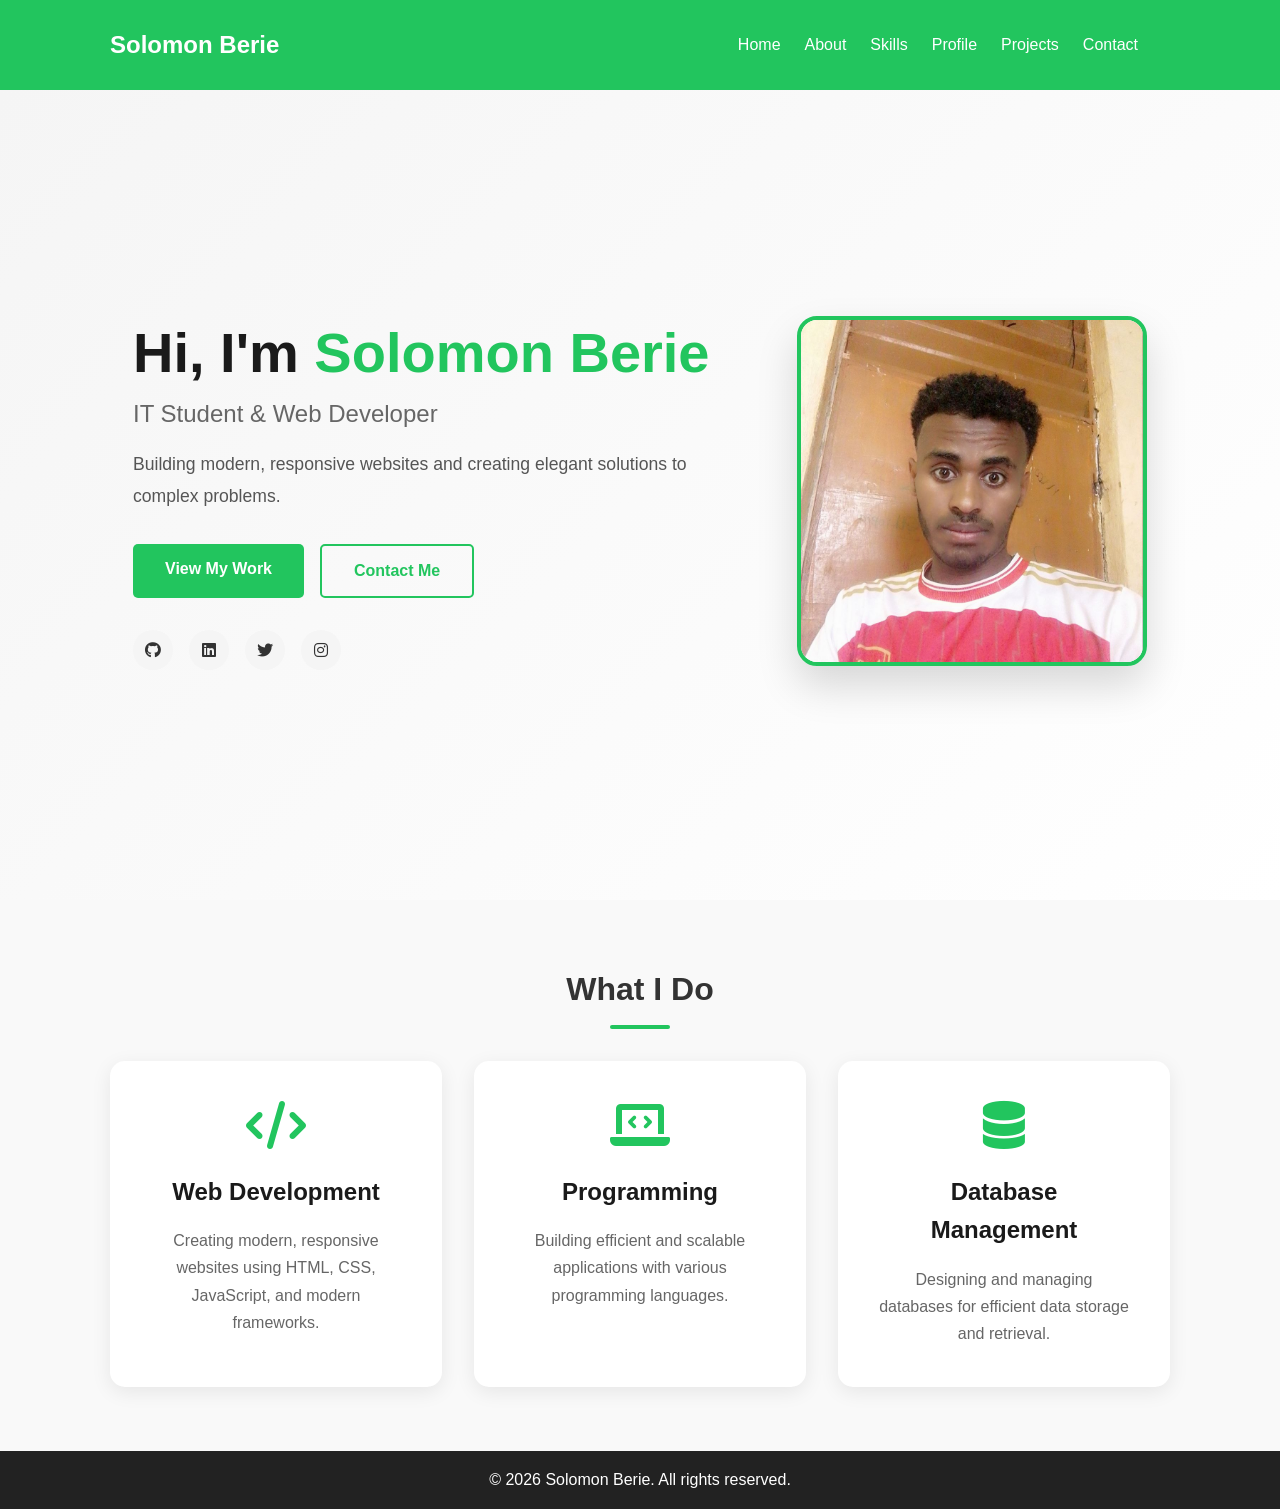
<file: index.html>
<!DOCTYPE html>
<html lang="en">
<head>
    <meta charset="UTF-8">
    <meta name="viewport" content="width=device-width, initial-scale=1.0">
    <title>Solomon Berie - Portfolio</title>
    <link rel="stylesheet" href="style.css">
    <link rel="stylesheet" href="https://cdnjs.cloudflare.com/ajax/libs/font-awesome/6.0.0/css/all.min.css">
</head>
<body>
    <header>
        <div class="container">
            <div class="logo">Solomon Berie</div>
            <nav>
                <ul>
                    <li><a href="index.html">Home</a></li>
                    <li><a href="about us.html">About</a></li>
                    <li><a href="skills.html">Skills</a></li>
                    <li><a href="profile.html">Profile</a></li>
                    <li><a href="project.html">Projects</a></li>
                    <li><a href="contact.html">Contact</a></li>
                </ul>
            </nav>
        </div>
    </header>

    <section class="hero">
        <div class="hero-content">
            <h1>Hi, I'm <span class="highlight">Solomon Berie</span></h1>
            <p class="hero-subtitle">IT Student & Web Developer</p>
            <p class="hero-text">Building modern, responsive websites and creating elegant solutions to complex problems.</p>
            <div class="hero-buttons">
                <a href="project.html" class="btn btn-primary">View My Work</a>
                <a href="contact.html" class="btn btn-secondary">Contact Me</a>
            </div>
            <div class="social-links">
                <a href="#"><i class="fab fa-github"></i></a>
                <a href="#"><i class="fab fa-linkedin"></i></a>
                <a href="#"><i class="fab fa-twitter"></i></a>
                <a href="#"><i class="fab fa-instagram"></i></a>
            </div>
        </div>
        <div class="hero-image">
            <img src="sol.jpg" alt="Solomon Berie">
        </div>
    </section>

    <section class="section services">
        <div class="container">
            <h2 class="section-title">What I Do</h2>
            <div class="services-grid">
                <div class="service-card">
                    <i class="fas fa-code"></i>
                    <h3>Web Development</h3>
                    <p>Creating modern, responsive websites using HTML, CSS, JavaScript, and modern frameworks.</p>
                </div>
                <div class="service-card">
                    <i class="fas fa-laptop-code"></i>
                    <h3>Programming</h3>
                    <p>Building efficient and scalable applications with various programming languages.</p>
                </div>
                <div class="service-card">
                    <i class="fas fa-database"></i>
                    <h3>Database Management</h3>
                    <p>Designing and managing databases for efficient data storage and retrieval.</p>
                </div>
            </div>
        </div>
    </section>

    <footer>
        <p>&copy; 2026 Solomon Berie. All rights reserved.</p>
    </footer>
</body>
</html>
</file>
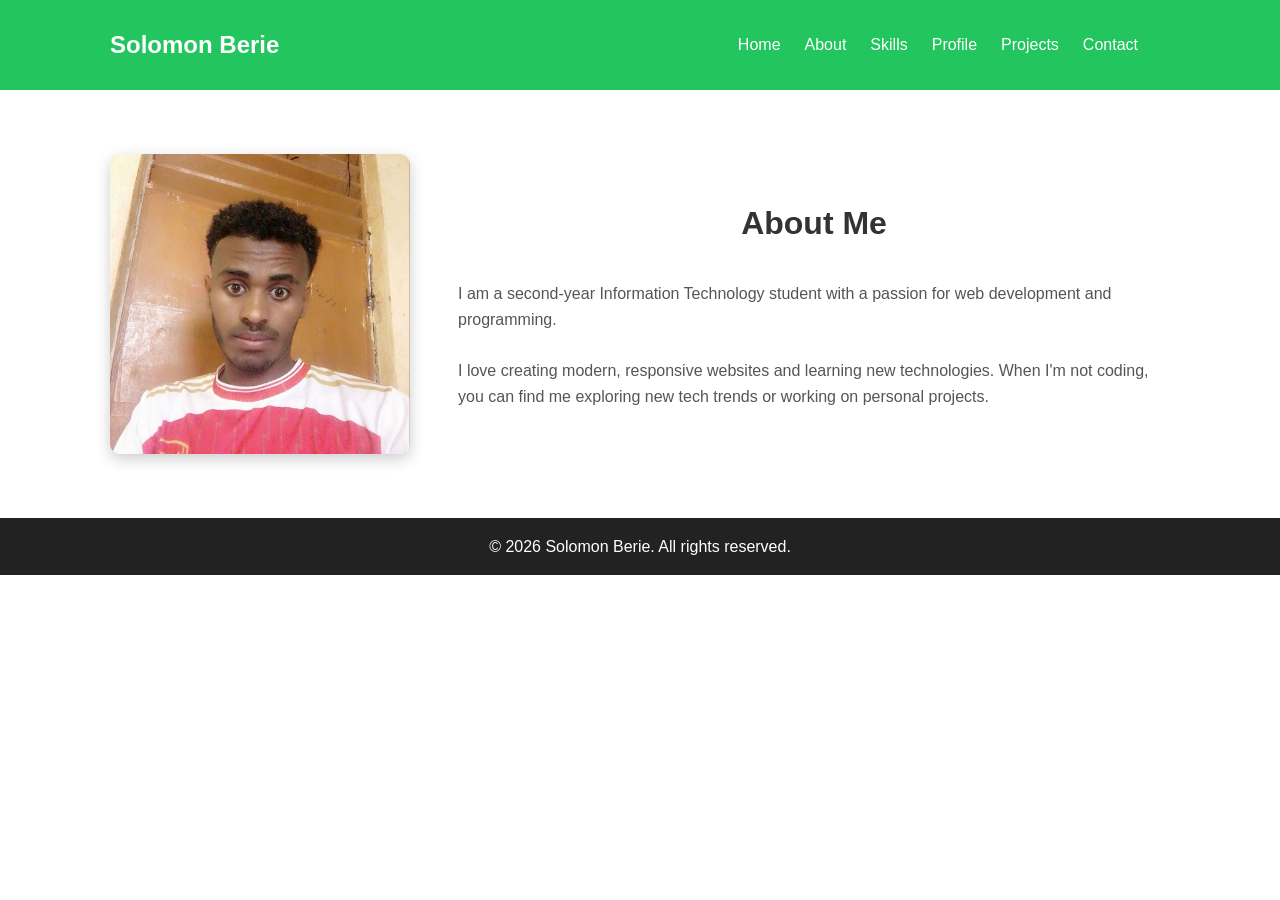
<file: about us.html>
<!DOCTYPE html>
<html lang="en">
<head>
    <meta charset="UTF-8">
    <meta name="viewport" content="width=device-width, initial-scale=1.0">
    <title>About - Solomon Berie</title>
    <link rel="stylesheet" href="style.css">
</head>
<body>
    <header>
        <div class="container">
            <div class="logo">Solomon Berie</div>
            <nav>
                <ul>
                    <li><a href="home.html">Home</a></li>
                    <li><a href="about us.html">About</a></li>
                    <li><a href="skills.html">Skills</a></li>
                    <li><a href="profile.html">Profile</a></li>
                    <li><a href="project.html">Projects</a></li>
                    <li><a href="contact.html">Contact</a></li>
                </ul>
            </nav>
        </div>
    </header>

    <section class="section about">
        <div class="container">
            <img src="sol.jpg" alt="Solomon Berie">
            <div class="about-text">
                <h2>About Me</h2>
                <p>I am a second-year Information Technology student with a passion for web development and programming.</p>
                <br>
                <p>I love creating modern, responsive websites and learning new technologies. When I'm not coding, you can find me exploring new tech trends or working on personal projects.</p>
            </div>
        </div>
    </section>

    <footer>
        <p>&copy; 2026 Solomon Berie. All rights reserved.</p>
    </footer>
</body>
</html>
</file>
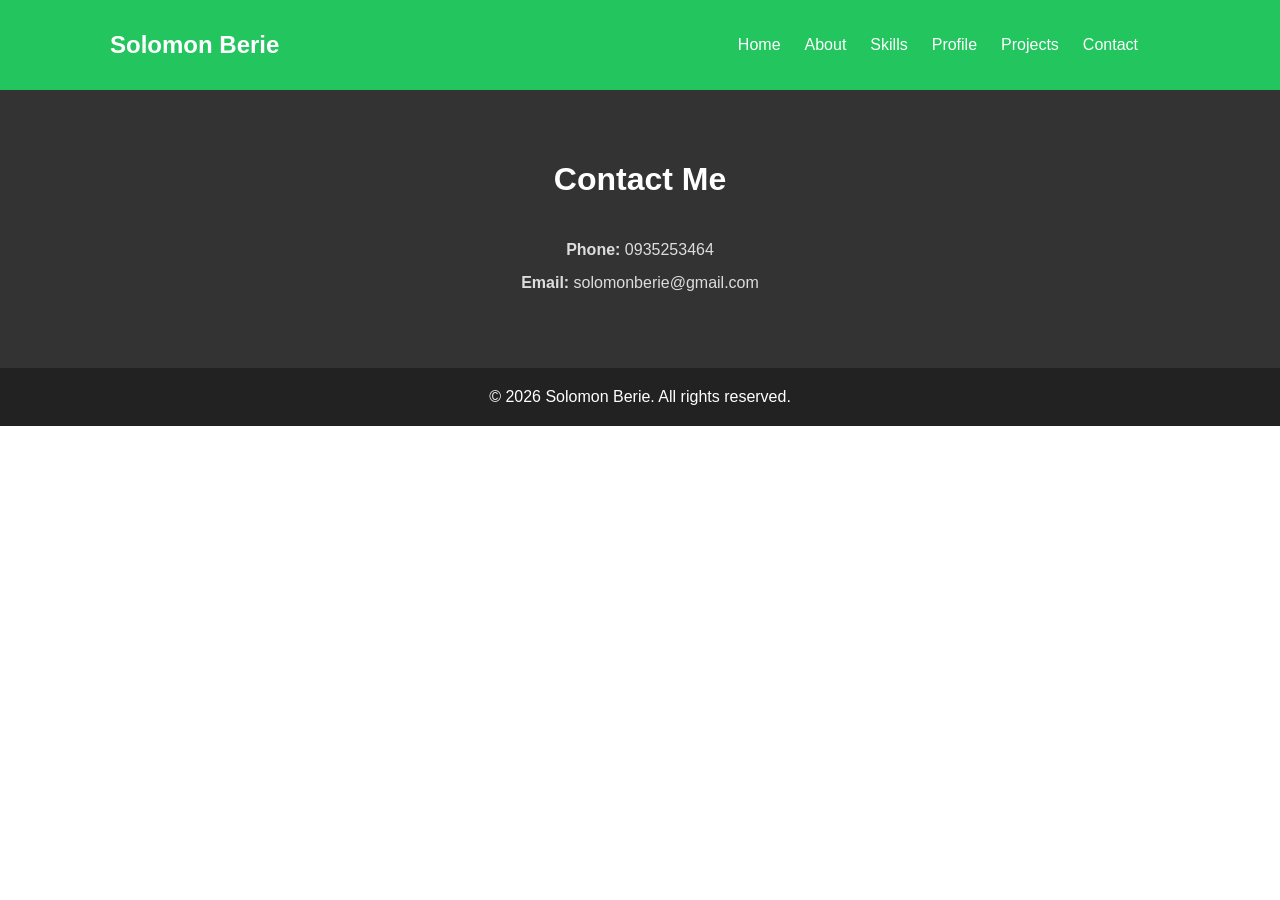
<file: contact.html>
<!DOCTYPE html>
<html lang="en">
<head>
    <meta charset="UTF-8">
    <meta name="viewport" content="width=device-width, initial-scale=1.0">
    <title>Contact - Solomon Berie</title>
    <link rel="stylesheet" href="style.css">
</head>
<body>
    <header>
        <div class="container">
            <div class="logo">Solomon Berie</div>
            <nav>
                <ul>
                    <li><a href="home.html">Home</a></li>
                    <li><a href="about us.html">About</a></li>
                    <li><a href="skills.html">Skills</a></li>
                    <li><a href="profile.html">Profile</a></li>
                    <li><a href="project.html">Projects</a></li>
                    <li><a href="contact.html">Contact</a></li>
                </ul>
            </nav>
        </div>
    </header>

    <section class="section contact">
        <div class="container">
            <h2>Contact Me</h2>
            <p><strong>Phone:</strong> 0935253464</p>
            <p><strong>Email:</strong> solomonberie@gmail.com</p>
        </div>
    </section>

    <footer>
        <p>&copy; 2026 Solomon Berie. All rights reserved.</p>
    </footer>
</body>
</html>
</file>
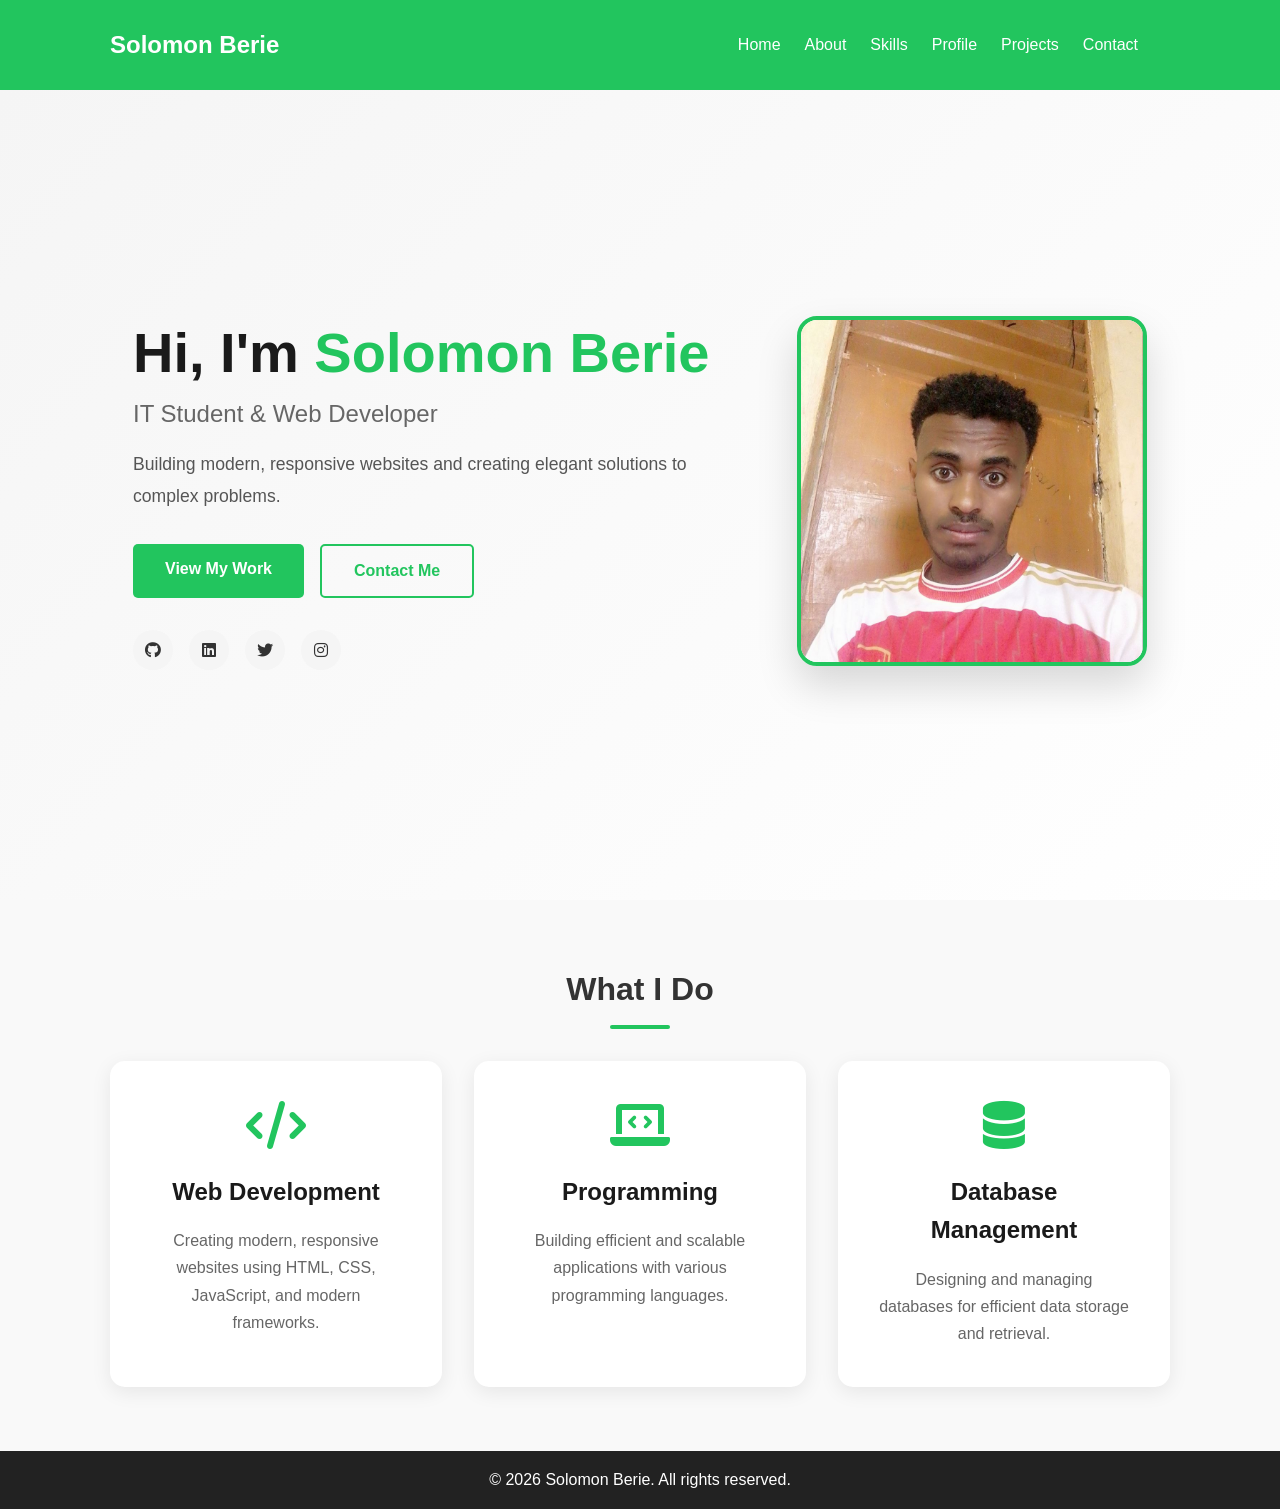
<file: home.html>
<!DOCTYPE html>
<html lang="en">
<head>
    <meta charset="UTF-8">
    <meta name="viewport" content="width=device-width, initial-scale=1.0">
    <title>Solomon Berie - Portfolio</title>
    <link rel="stylesheet" href="style.css">
    <link rel="stylesheet" href="https://cdnjs.cloudflare.com/ajax/libs/font-awesome/6.0.0/css/all.min.css">
</head>
<body>
    <header>
        <div class="container">
            <div class="logo">Solomon Berie</div>
            <nav>
                <ul>
                    <li><a href="home.html">Home</a></li>
                    <li><a href="about us.html">About</a></li>
                    <li><a href="skills.html">Skills</a></li>
                    <li><a href="profile.html">Profile</a></li>
                    <li><a href="project.html">Projects</a></li>
                    <li><a href="contact.html">Contact</a></li>
                </ul>
            </nav>
        </div>
    </header>

    <section class="hero">
        <div class="hero-content">
            <h1>Hi, I'm <span class="highlight">Solomon Berie</span></h1>
            <p class="hero-subtitle">IT Student & Web Developer</p>
            <p class="hero-text">Building modern, responsive websites and creating elegant solutions to complex problems.</p>
            <div class="hero-buttons">
                <a href="project.html" class="btn btn-primary">View My Work</a>
                <a href="contact.html" class="btn btn-secondary">Contact Me</a>
            </div>
            <div class="social-links">
                <a href="#"><i class="fab fa-github"></i></a>
                <a href="#"><i class="fab fa-linkedin"></i></a>
                <a href="#"><i class="fab fa-twitter"></i></a>
                <a href="#"><i class="fab fa-instagram"></i></a>
            </div>
        </div>
        <div class="hero-image">
            <img src="sol.jpg" alt="Solomon Berie">
        </div>
    </section>

    <section class="section services">
        <div class="container">
            <h2 class="section-title">What I Do</h2>
            <div class="services-grid">
                <div class="service-card">
                    <i class="fas fa-code"></i>
                    <h3>Web Development</h3>
                    <p>Creating modern, responsive websites using HTML, CSS, JavaScript, and modern frameworks.</p>
                </div>
                <div class="service-card">
                    <i class="fas fa-laptop-code"></i>
                    <h3>Programming</h3>
                    <p>Building efficient and scalable applications with various programming languages.</p>
                </div>
                <div class="service-card">
                    <i class="fas fa-database"></i>
                    <h3>Database Management</h3>
                    <p>Designing and managing databases for efficient data storage and retrieval.</p>
                </div>
            </div>
        </div>
    </section>

    <footer>
        <p>&copy; 2026 Solomon Berie. All rights reserved.</p>
    </footer>
</body>
</html>
</file>
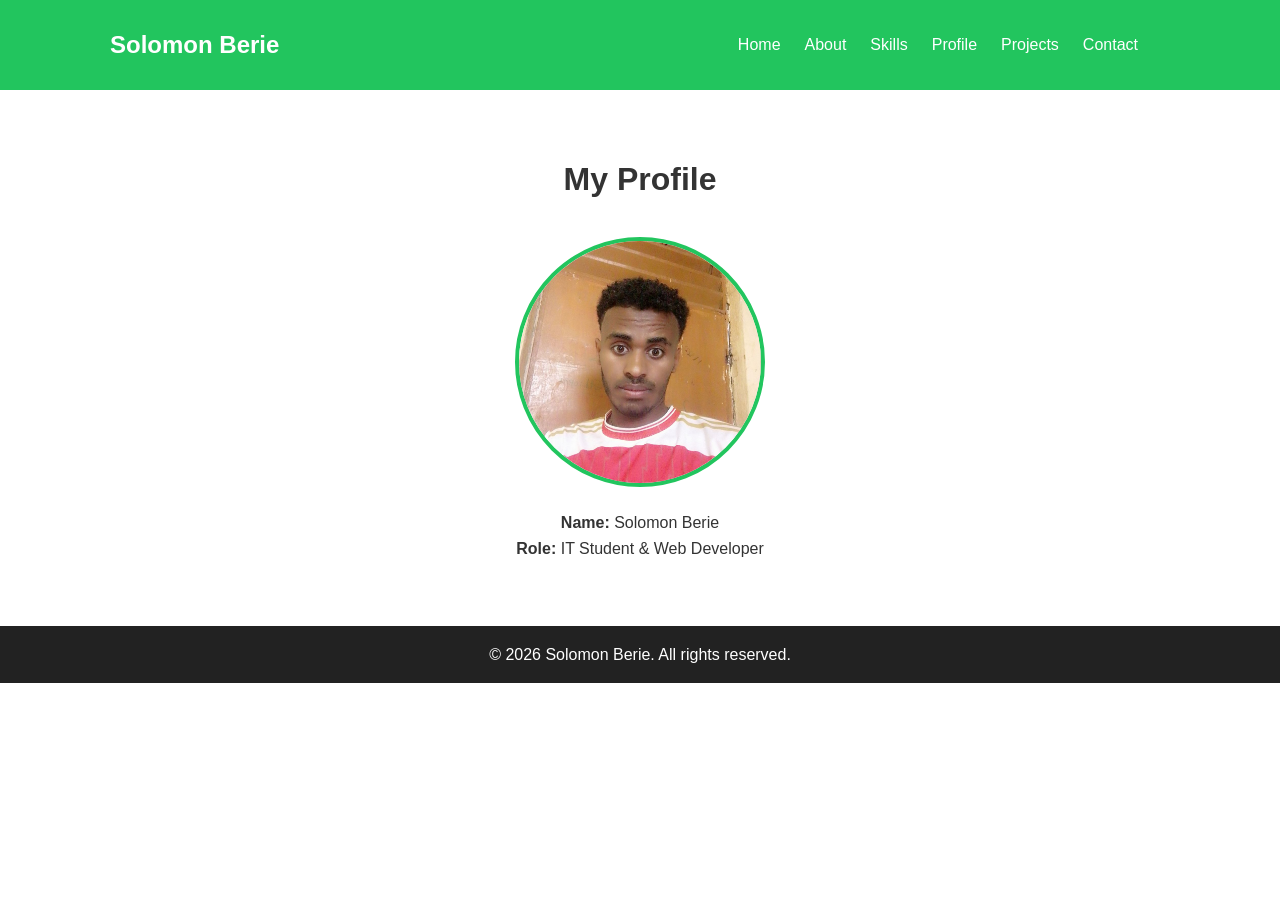
<file: profile.html>
<!DOCTYPE html>
<html lang="en">
<head>
    <meta charset="UTF-8">
    <meta name="viewport" content="width=device-width, initial-scale=1.0">
    <title>Profile - Solomon Berie</title>
    <link rel="stylesheet" href="style.css">
</head>
<body>
    <header>
        <div class="container">
            <div class="logo">Solomon Berie</div>
            <nav>
                <ul>
                    <li><a href="index.html">Home</a></li>
                    <li><a href="about us.html">About</a></li>
                    <li><a href="skills.html">Skills</a></li>
                    <li><a href="profile.html">Profile</a></li>
                    <li><a href="project.html">Projects</a></li>
                    <li><a href="contact.html">Contact</a></li>
                </ul>
            </nav>
        </div>
    </header>

    <section class="section profile">
        <div class="container">
            <h2>My Profile</h2>
            <img src="sol.jpg" alt="Solomon Berie">
            <p><strong>Name:</strong> Solomon Berie</p>
            <p><strong>Role:</strong> IT Student & Web Developer</p>
        </div>
    </section>

    <footer>
        <p>&copy; 2026 Solomon Berie. All rights reserved.</p>
    </footer>
</body>
</html>
</file>
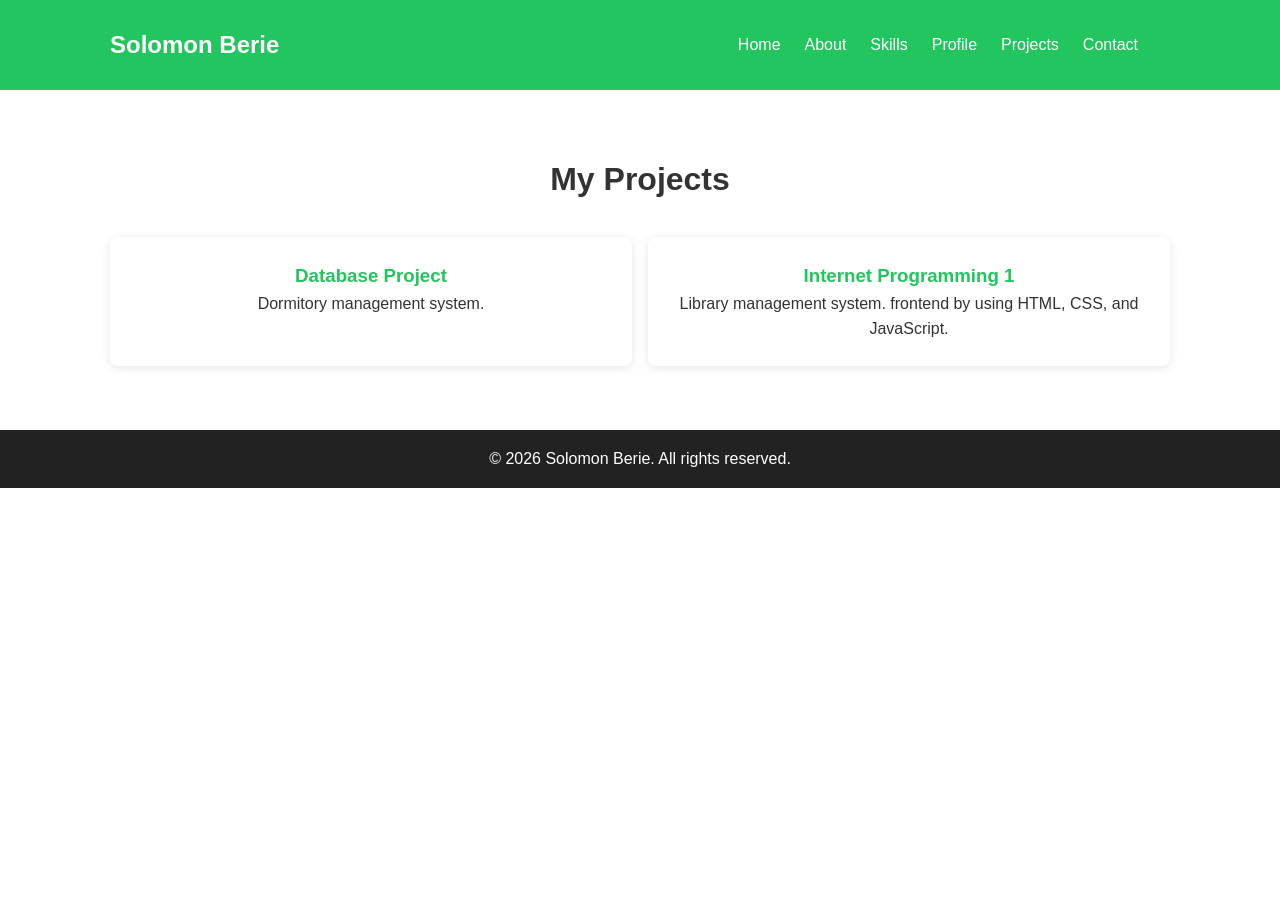
<file: project.html>
<!DOCTYPE html>
<html lang="en">
<head>
    <meta charset="UTF-8">
    <meta name="viewport" content="width=device-width, initial-scale=1.0">
    <title>Projects - Solomon Berie</title>
    <link rel="stylesheet" href="style.css">
</head>
<body>
    <header>
        <div class="container">
            <div class="logo">Solomon Berie</div>
            <nav>
                <ul>
                    <li><a href="home.html">Home</a></li>
                    <li><a href="about us.html">About</a></li>
                    <li><a href="skills.html">Skills</a></li>
                    <li><a href="profile.html">Profile</a></li>
                    <li><a href="project.html">Projects</a></li>
                    <li><a href="contact.html">Contact</a></li>
                </ul>
            </nav>
        </div>
    </header>

    <section class="section projects">
        <div class="container">
            <h2>My Projects</h2>
            <div class="skills-grid">
                <div class="skill-card">
                    <h3>Database Project</h3>
                    <p>Dormitory management system.</p>
                </div>
                <div class="skill-card">
                    <h3>Internet Programming 1</h3>
                    <p>Library management system. frontend by using HTML, CSS, and JavaScript.</p>
              
            </div>
        </div>
    </section>

    <footer>
        <p>&copy; 2026 Solomon Berie. All rights reserved.</p>
    </footer>
</body>
</html>
</file>
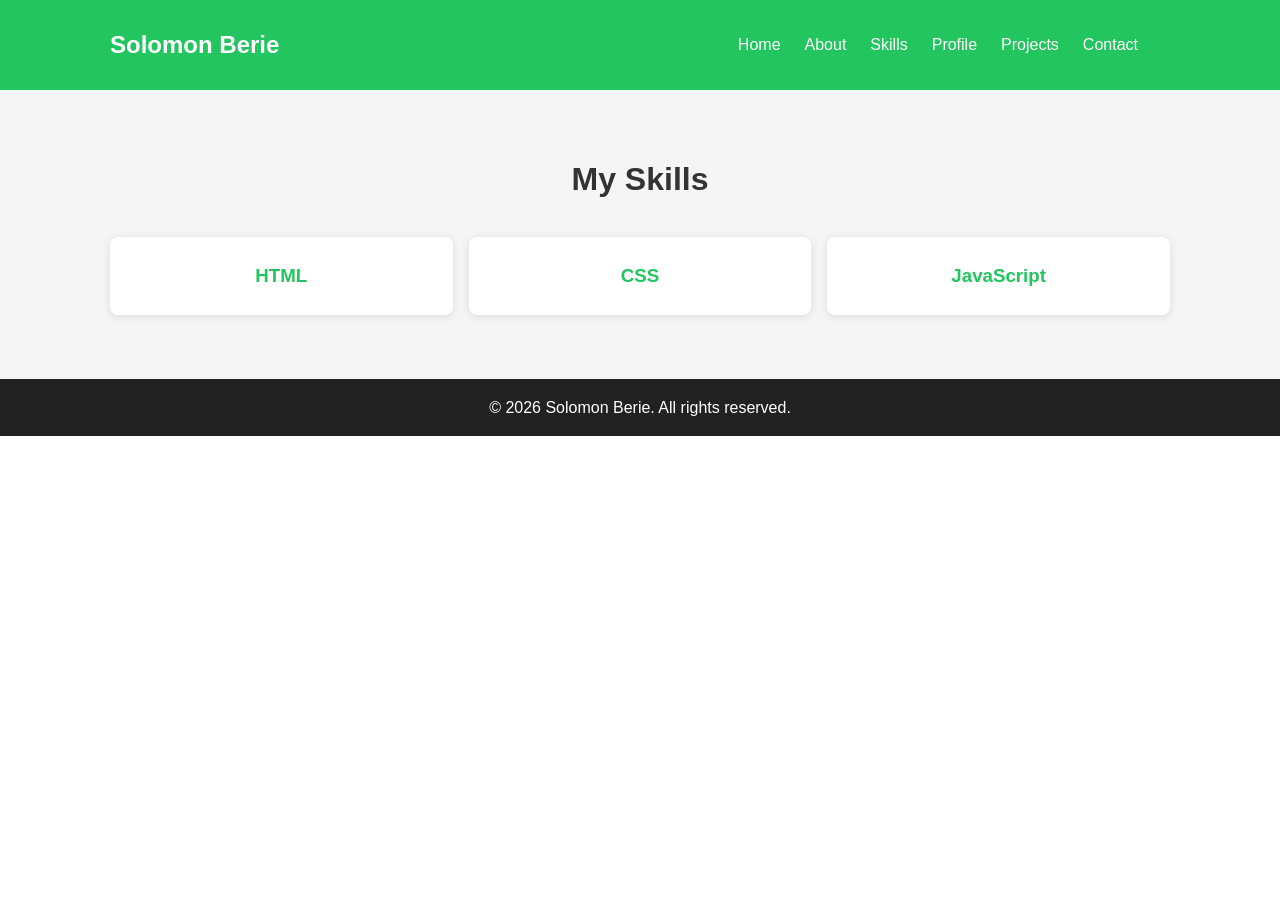
<file: skills.html>
<!DOCTYPE html>
<html lang="en">
<head>
    <meta charset="UTF-8">
    <meta name="viewport" content="width=device-width, initial-scale=1.0">
    <title>Skills - Solomon Berie</title>
    <link rel="stylesheet" href="style.css">
</head>
<body>
    <header>
        <div class="container">
            <div class="logo">Solomon Berie</div>
            <nav>
                <ul>
                    <li><a href="home.html">Home</a></li>
                    <li><a href="about us.html">About</a></li>
                    <li><a href="skills.html">Skills</a></li>
                    <li><a href="profile.html">Profile</a></li>
                    <li><a href="project.html">Projects</a></li>
                    <li><a href="contact.html">Contact</a></li>
                </ul>
            </nav>
        </div>
    </header>

    <section class="section skills">
        <div class="container">
            <h2>My Skills</h2>
            <div class="skills-grid">
                <div class="skill-card">
                    <h3>HTML</h3>
                </div>
                <div class="skill-card">
                    <h3>CSS</h3>
                </div>
                <div class="skill-card">
                    <h3>JavaScript</h3>
                </div>
                
            </div>
        </div>
    </section>

    <footer>
        <p>&copy; 2026 Solomon Berie. All rights reserved.</p>
    </footer>
</body>
</html>
</file>
<file: style.css>
* {
    margin: 0;
    padding: 0;
    box-sizing: border-box;
}

body {
    font-family: 'Segoe UI', Tahoma, Geneva, Verdana, sans-serif;
    line-height: 1.6;
    background: #ffffff;
    color: #333;
}

nav, header {
    background: #22c55e;
    padding: 1rem 2rem;
}

nav ul {
    list-style: none;
    display: flex;
    gap: 1.5rem;
    justify-content: center;
}

nav a {
    color: white;
    text-decoration: none;
    font-weight: 500;
    transition: opacity 0.3s;
}

nav a:hover {
    opacity: 0.8;
}

header .container {
    max-width: 1100px;
    margin: 0 auto;
    display: flex;
    justify-content: space-between;
    align-items: center;
}

.logo {
    color: white;
    font-size: 1.5rem;
    font-weight: bold;
}

.container {
    max-width: 1100px;
    margin: 0 auto;
    padding: 0 20px;
}

.hero {
    min-height: 90vh;
    display: flex;
    align-items: center;
    justify-content: center;
    gap: 4rem;
    padding: 2rem;
    background: linear-gradient(135deg, #f5f5f5 0%, #ffffff 100%);
}

.hero-content {
    max-width: 600px;
}

.hero h1 {
    font-size: 3.5rem;
    margin-bottom: 0.5rem;
    color: #1a1a1a;
    line-height: 1.2;
}

.highlight {
    color: #22c55e;
}

.hero-subtitle {
    font-size: 1.5rem;
    color: #666;
    margin-bottom: 1rem;
    font-weight: 500;
}

.hero-text {
    font-size: 1.1rem;
    color: #555;
    margin-bottom: 2rem;
    line-height: 1.8;
}

.hero-buttons {
    display: flex;
    gap: 1rem;
    margin-bottom: 2rem;
}

.btn {
    display: inline-block;
    padding: 0.75rem 2rem;
    text-decoration: none;
    border-radius: 5px;
    font-weight: 600;
    transition: all 0.3s;
}

.btn-primary {
    background: #22c55e;
    color: white;
}

.btn-primary:hover {
    background: #16a34a;
    transform: translateY(-2px);
    box-shadow: 0 5px 15px rgba(34, 197, 94, 0.3);
}

.btn-secondary {
    background: transparent;
    color: #22c55e;
    border: 2px solid #22c55e;
}

.btn-secondary:hover {
    background: #22c55e;
    color: white;
    transform: translateY(-2px);
}

.social-links {
    display: flex;
    gap: 1rem;
}

.social-links a {
    display: flex;
    align-items: center;
    justify-content: center;
    width: 40px;
    height: 40px;
    border-radius: 50%;
    background: #f5f5f5;
    color: #333;
    text-decoration: none;
    transition: all 0.3s;
}

.social-links a:hover {
    background: #22c55e;
    color: white;
    transform: translateY(-3px);
}

.hero-image img {
    width: 350px;
    height: 350px;
    border-radius: 20px;
    object-fit: cover;
    box-shadow: 0 20px 40px rgba(0,0,0,0.15);
    border: 4px solid #22c55e;
}

.services {
    background: #f9f9f9;
    padding: 5rem 0;
}

.section-title {
    text-align: center;
    font-size: 2.5rem;
    margin-bottom: 3rem;
    color: #1a1a1a;
}

.section-title::after {
    content: '';
    display: block;
    width: 60px;
    height: 4px;
    background: #22c55e;
    margin: 10px auto 0;
    border-radius: 2px;
}

.services-grid {
    display: grid;
    grid-template-columns: repeat(auto-fit, minmax(280px, 1fr));
    gap: 2rem;
}

.service-card {
    background: white;
    padding: 2.5rem;
    border-radius: 15px;
    text-align: center;
    box-shadow: 0 5px 20px rgba(0,0,0,0.08);
    transition: all 0.3s;
}

.service-card:hover {
    transform: translateY(-10px);
    box-shadow: 0 15px 30px rgba(0,0,0,0.15);
}

.service-card i {
    font-size: 3rem;
    color: #22c55e;
    margin-bottom: 1.5rem;
}

.service-card h3 {
    font-size: 1.5rem;
    margin-bottom: 1rem;
    color: #1a1a1a;
}

.service-card p {
    color: #666;
    line-height: 1.7;
}

.section {
    padding: 4rem 0;
}

.section h2 {
    text-align: center;
    font-size: 2rem;
    margin-bottom: 2rem;
    color: #333;
}

.about {
    background: white;
}

.about .container {
    display: flex;
    gap: 3rem;
    align-items: center;
    flex-wrap: wrap;
}

.about img {
    width: 300px;
    height: 300px;
    border-radius: 10px;
    object-fit: cover;
    box-shadow: 0 5px 15px rgba(0,0,0,0.2);
}

.about-text {
    flex: 1;
    min-width: 300px;
}

.about-text p {
    text-align: left;
    color: #555;
}

.skills {
    background: #f5f5f5;
}

.skills-grid {
    display: grid;
    grid-template-columns: repeat(auto-fit, minmax(180px, 1fr));
    gap: 1rem;
}

.skill-card {
    background: white;
    padding: 1.5rem;
    text-align: center;
    border-radius: 8px;
    box-shadow: 0 2px 10px rgba(0,0,0,0.1);
}

.skill-card h3 {
    color: #22c55e;
}

.profile {
    background: white;
}

.profile .container {
    text-align: center;
}

.profile img {
    width: 250px;
    height: 250px;
    border-radius: 50%;
    object-fit: cover;
    border: 4px solid #22c55e;
    margin-bottom: 1rem;
}

.contact {
    background: #333;
    color: white;
}

.contact h2 {
    color: white;
}

.contact .container {
    text-align: center;
}

.contact p {
    color: #ddd;
    margin: 0.5rem 0;
}

footer {
    background: #222;
    color: white;
    text-align: center;
    padding: 1rem;
}
</file>
